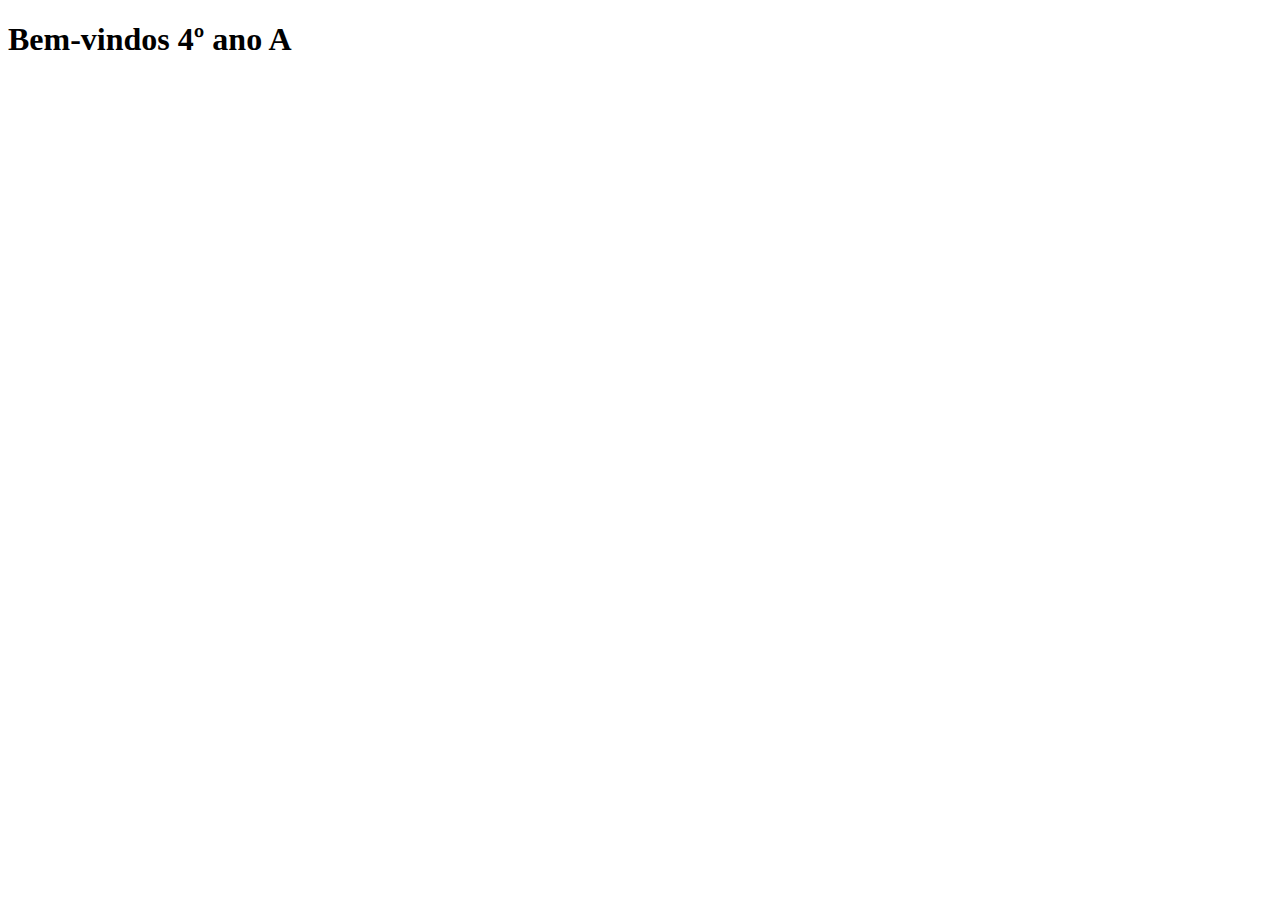
<file: 4º ANO A.html>
<!DOCTYPE html>
<html lang="pt-BR">
<head>
    <meta charset="UTF-8">
    <meta name="viewport" content="width=device-width, initial-scale=1.0">
    <link href="img/favicon-32x32.png" rel="icon">
    <link href="style.css" rel="stylesheet">
    <title>Atividades 4º Ano A</title>
</head>
<body>
    <h1> Bem-vindos 4º ano A</h1>

</body>
</html>
</file>
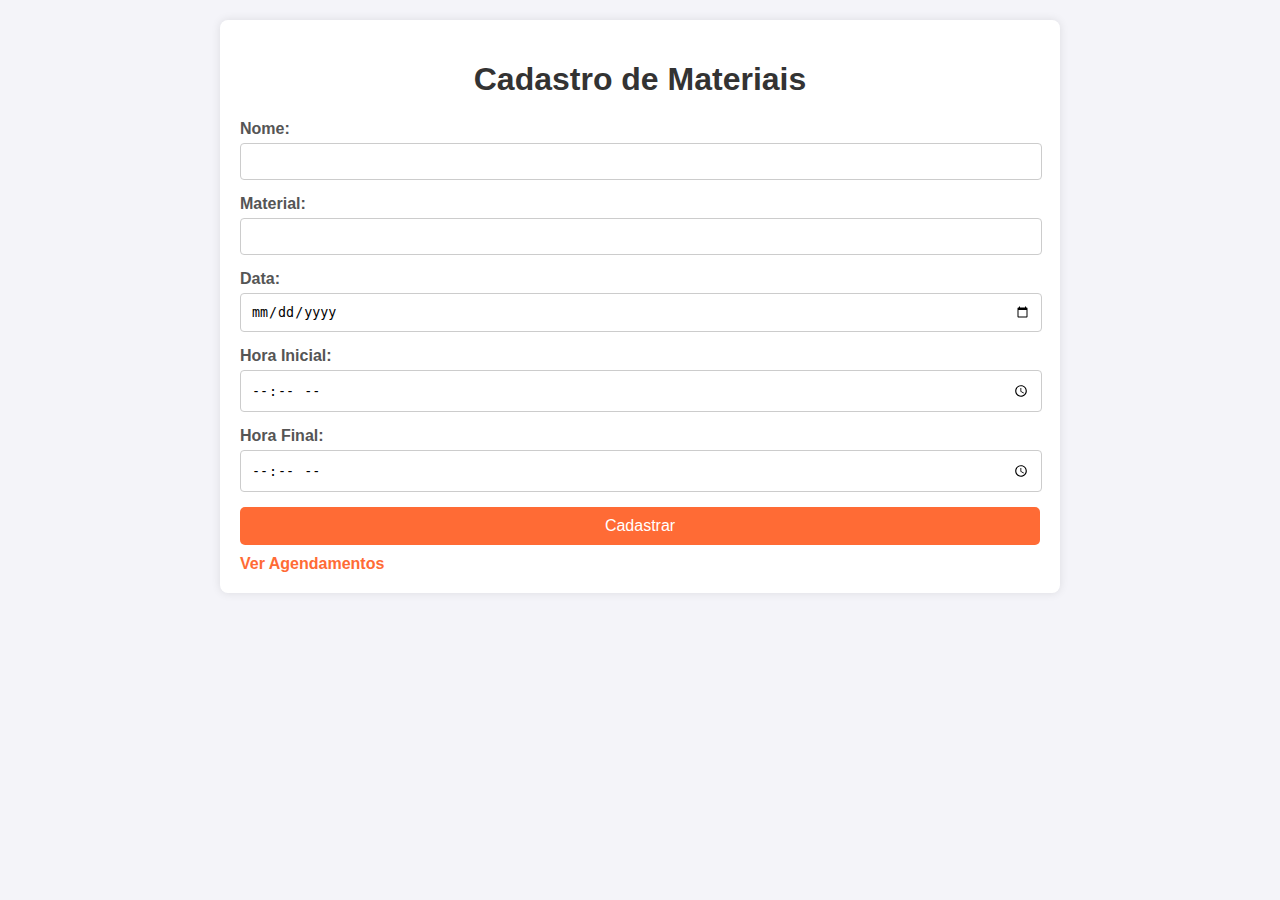
<file: cadastro.html>
<!DOCTYPE html>
<html lang="en">
<head>
    <meta charset="UTF-8">
    <meta http-equiv="X-UA-Compatible" content="IE=edge">
    <meta name="viewport" content="width=device-width, initial-scale=1.0">
    <title>Cadastro de Agendamentos</title>
    <link rel="stylesheet" href="ag.css">
</head>
<body>
    <div class="container">
        <h1>Cadastro de Materiais</h1>
        <form id="agendamentoForm">
            <div class="form-group">
                <label for="nome">Nome:</label>
                <input type="text" id="nome">
            </div>
            <div class="form-group">
                <label for="material">Material:</label>
                <input type="text" id="material">
            </div>
            <div class="form-group">
                <label for="data">Data:</label>
                <input type="date" id="data">
            </div>
            <div class="form-group">
                <label for="horaInicial">Hora Inicial:</label>
                <input type="time" id="horaInicial">
            </div>
            <div class="form-group">
                <label for="horaFinal">Hora Final:</label>
                <input type="time" id="horaFinal">
            </div>
            <button type="submit" id="submitBtn">Cadastrar</button>
        </form>
        <a href="listagem.html" class="link">Ver Agendamentos</a>
    </div>

    <script src="ag.js"></script>
</body>
</html>
</file>
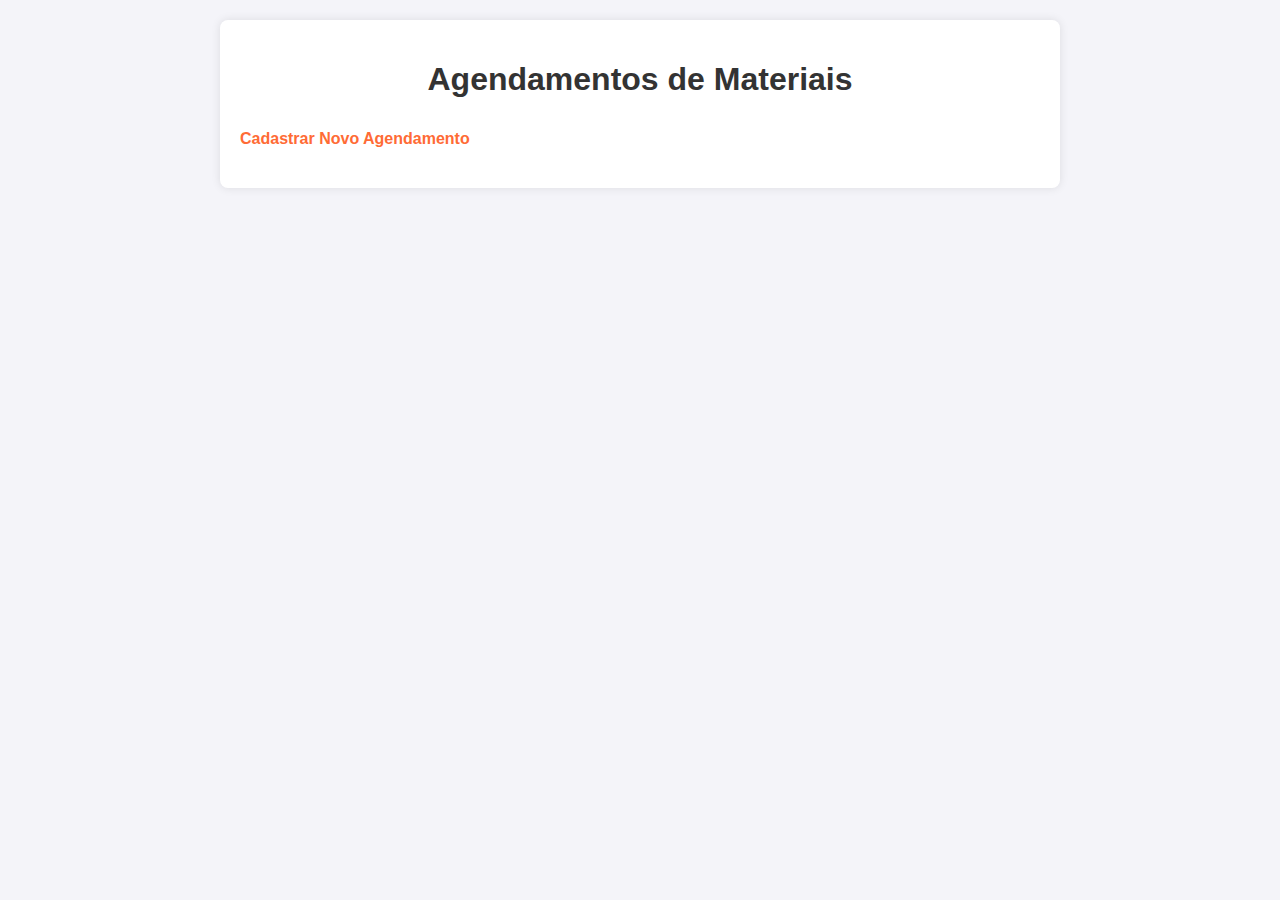
<file: listagem.html>
<!DOCTYPE html>
<html lang="en">
<head>
    <meta charset="UTF-8">
    <meta http-equiv="X-UA-Compatible" content="IE=edge">
    <meta name="viewport" content="width=device-width, initial-scale=1.0">
    <title>Lista de Agendamentos</title>
    <link rel="stylesheet" href="ag.css">
</head>
<body>
    <div class="container">
        <h1>Agendamentos de Materiais</h1>
        <a href="cadastro.html" class="link">Cadastrar Novo Agendamento</a>
        <div id="agendamentosList" class="agendamentos-list"></div>
    </div>

    <script src="ag.js"></script>
</body>
</html>
</file>
<file: style.css>
/********** Template CSS **********/
:root {
    --primary: #5b05fa;
    --secondary: #FFC448;
    --light: #FAFAFB;
    --dark: #12141D;
}

.back-to-top {
    position: fixed;
    display: none;
    right: 45px;
    bottom: 45px;
    z-index: 99;
}

.lik {
    text-align: center;
}

h3, p {
    text-align: justify;
}

.my-6 {
    margin-top: 6rem;
    margin-bottom: 6rem;
}

.py-6 {
    padding-top: 1.5rem;
    padding-bottom: 1.5rem;
    border-radius: 20px;
}

.text-primary {
    color: #0404f7 !important; /* Substitua #FF5733 pela cor desejada */
    margin-top: 2.5rem;
}



/*** Spinner ***/
#spinner {
    opacity: 0;
    visibility: hidden;
    transition: opacity .5s ease-out, visibility 0s linear .5s;
    z-index: 99999;
}

#spinner.show {
    transition: opacity .5s ease-out, visibility 0s linear 0s;
    visibility: visible;
    opacity: 1;
}

.img-fluid {
width: auto;
height: auto;
border-radius: 20px;

}


/*** Button ***/
.btn {
    font-weight: 500;
    transition: .5s;
}

.jk-button {
    background-color: #25d366; /* Cor verde do WhatsApp */
    color: #fff; /* Cor do texto branco */
    border: none;
    padding: 10px 20px;
    cursor: pointer;
    border-radius: 5px;
  }
  
  .jk-button:hover {
    background-color: #128C7E; /* Cor de destaque ao passar o mouse */
  }
.btn.btn-primary,
.btn.btn-secondary {
    color: #FFFFFF;
}

p.p {
    align-content: center;
}


.img-fluid {
    width: 200%;
}


.btn-square {
    width: 38px;
    height: 38px;
}

.btn-sm-square {
    width: 32px;
    height: 32px;
}

.btn-lg-square {
    width: 48px;
    height: 48px;
}

.btn-square,
.btn-sm-square,
.btn-lg-square {
    padding: 0;
    display: flex;
    align-items: center;
    justify-content: center;
    font-weight: normal;
}


/*** Navbar ***/
.navbar.fixed-top {
    display: none;
    transition: .5s;
}

.navbar .navbar-nav .nav-link {
    padding: 20px 15px;
    color: var(--dark);
    font-size: 18px;
    font-weight: 600;
    outline: none;
}

.navbar .navbar-nav .nav-link:hover,
.navbar .navbar-nav .nav-link.active {
    color: var(--primary);
}

@media (max-width: 991.98px) {
    .navbar .navbar-nav .nav-link  {
        padding: 10px 0;
    }
}


/*** esse código deixa padrão  
#home {
    margin-bottom: 6rem;
    background: url(../img/bg-header.png) left top no-repeat;
}
***/

/*** esse código aumenta proporcionalmente ***/  
#home {

        padding: 4rem; /* Ajuste o padding conforme necessário */
    margin-bottom: 2rem;/* Ajuste o padding conforme necessário */
    background: url(bg-header.png) left top no-repeat;
    background-size: 30%; /* Aumenta o tamanho da imagem em 10% */
}

.typed-cursor {
    font-size: 30px;
    color: var(--dark);
}

.btn-play {
    position: relative;
    display: block;
    box-sizing: content-box;
    width: 16px;
    height: 26px;
    border-radius: 100%;
    border: none;
    outline: none !important;
    padding: 18px 20px 20px 28px;
    background: var(--primary);
}

.btn-play:before {
    content: "";
    position: absolute;
    z-index: 0;
    left: 50%;
    top: 50%;
    transform: translateX(-50%) translateY(-50%);
    display: block;
    width: 60px;
    height: 60px;
    background: var(--primary);
    border-radius: 100%;
    animation: pulse-border 1500ms ease-out infinite;
}

.btn-play:after {
    content: "";
    position: absolute;
    z-index: 1;
    left: 50%;
    top: 50%;
    transform: translateX(-50%) translateY(-50%);
    display: block;
    width: 60px;
    height: 60px;
    background: #FFFFFF;
    border-radius: 100%;
    transition: all 200ms;
}

.btn-play span {
    display: block;
    position: relative;
    z-index: 3;
    width: 0;
    height: 0;
    left: -1px;
    border-left: 16px solid var(--primary);
    border-top: 11px solid transparent;
    border-bottom: 11px solid transparent;
}

@keyframes pulse-border {
    0% {
        transform: translateX(-50%) translateY(-50%) translateZ(0) scale(1);
        opacity: 1;
    }

    100% {
        transform: translateX(-50%) translateY(-50%) translateZ(0) scale(2);
        opacity: 0;
    }
}

.modal-video .modal-dialog {
    position: relative;
    max-width: 800px;
    margin: 60px auto 0 auto;
}

.modal-video .modal-body {
    position: relative;
    padding: 0px;
}

.modal-video .close {
    position: absolute;
    width: 30px;
    height: 30px;
    right: 0px;
    top: -30px;
    z-index: 999;
    font-size: 30px;
    font-weight: normal;
    color: #FFFFFF;
    background: #000000;
    opacity: 1;
}


/*** About ***/
#about .years .display-1 {
    font-size: 10rem;
    line-height: 9rem;
}

#about .years h5 {
    letter-spacing: 30px;
    margin-right: -30px;
}


/*** Skills ***/
#skill .progress {
    height: 5px;
    border-radius: 5px;
}

#skill .progress .progress-bar {
    width: 0px;
    border-radius: 5px;
    transition: 3s;
}

#skill .nav-pills .nav-link {
    color: var(--dark);
}

#skill .nav-pills .nav-link.active {
    color: #FFFFFF;
}

#skill .tab-content hr {
    width: 30px;
}


/*** Service ***/
.service-item .bg-icon {
    width: 100px;
    height: 100px;
    display: flex;
    align-items: center;
    justify-content: center;
    background: url(../img/bg-icon.png) center center no-repeat;
    background-size: cover;
}


/*** Project Portfolio ***/
#portfolio-flters li {
    display: inline-block;
    font-weight: 500;
    color: var(--dark);
    cursor: pointer;
    transition: .5s;
    border-bottom: 2px solid transparent;
}

#portfolio-flters li:hover,
#portfolio-flters li.active {
    color: var(--primary);
    border-color: var(--primary);
}

.portfolio-img {
    position: relative;
}

.portfolio-btn {
    position: absolute;
    width: 100%;
    height: 100%;
    top: 0;
    left: 0;
    background: rgba(98, 68, 197, .9);
    display: flex;
    align-items: flex-end;
    justify-content: flex-start;
    padding: 30px;
    padding-bottom: 100px !important;
    opacity: 0;
    transition: .5s;
}

.portfolio-item:hover .portfolio-btn {
    opacity: 1;
    padding-bottom: 30px !important;
}


/*** Team ***/
.team-item img {
    transition: .5s;
}

.team-item:hover img {
    opacity: .7;
}

.team-item .team-text {
    position: absolute;
    left: 0;
    right: 60px;
    bottom: 30px;
    display: flex;
    align-items: center;
    justify-content: space-between;
    opacity: 0;
    transition: .5s;
}

.team-item:hover .team-text {
    right: 30px;
    opacity: 1;
}

.team-item .team-text div {
    transition: .5s;
}

.team-item:hover .team-text div {
    margin-left: 30px;
}


/*** Testimonial ***/
.testimonial-left,
.testimonial-right {
    position: relative;
}

.testimonial-left img,
.testimonial-right img {
    position: absolute;
    padding: 5px;
    border: 1px solid var(--secondary);
    border-radius: 70px;
}

.testimonial-left img:nth-child(1),
.testimonial-right img:nth-child(3) {
    width: 70px;
    height: 70px;
    top: 10%;
    left: 50%;
    transform: translateX(-50%);
}

.testimonial-left img:nth-child(2),
.testimonial-right img:nth-child(2) {
    width: 60px;
    height: 60px;
    top: 50%;
    left: 10%;
    transform: translateY(-50%);
}

.testimonial-left img:nth-child(3),
.testimonial-right img:nth-child(1) {
    width: 50px;
    height: 50px;
    bottom: 10%;
    right: 10%;
}

.testimonial-carousel .owl-item img {
    width: 120px;
    height: 120px;
}

.testimonial-carousel .testimonial-icon {
    position: absolute;
    width: 40px;
    height: 40px;
    left: 50%;
    bottom: -15px;
    transform: translateX(-50%);
    display: flex;
    align-items: center;
    justify-content: center;
    background: #FFFFFF;
    border: 1px solid var(--secondary);
    border-radius: 60px;
}

.testimonial-carousel .owl-dots {
    height: 40px;
    margin-top: 25px;
    display: flex;
    align-items: center;
    justify-content: center;
}

.testimonial-carousel .owl-dot {
    position: relative;
    display: inline-block;
    margin: 0 5px;
    width: 30px;
    height: 30px;
    background: #FFFFFF;
    border: 2px solid var(--secondary);
    border-radius: 30px;
    transition: .5s;
}

.testimonial-carousel .owl-dot::after {
    position: absolute;
    content: "";
    width: 16px;
    height: 16px;
    top: 5px;
    left: 5px;
    border-radius: 16px;
    background: var(--secondary);
    transition: .5s;
}

.testimonial-carousel .owl-dot.active::after {
    background: var(--primary);
}

*/

footer {
  background-color: #181d30;
  text-align: center;
  padding: 25px 0px;
}

footer p {
  color: #fff;
  font-weight: 300;
}

footer p a {
  color: #ff511a;
}


  

  #contact button.orange-button {
    font-size: 14px;
    color: #fff;
    background-color: #ff511a;
    padding: 12px 30px;
    display: inline-block;
    border-radius: 5px;
    font-weight: 500;
    text-transform: capitalize;
    letter-spacing: 0.5px;
    border: none;
    transition: all .3s;
  }
  
  #contact button.orange-button:hover {
    background-color: #43ba7f;
  }



/*** inicio do estili do documento PEI 
  a {
    display: inline-block;
    padding: 10px 20px;
    background-color: #2cf112;
    color: white;
    text-decoration: none;
    border-radius: 5px;
    font-weight: bold;
}

a:hover {
    background-color: #b1e785;
}
***/

/* Estilo específico para o botão de download */
.btn-download {
    display: inline-block;
    padding: 10px 20px;
    background-color: #007bff;
    color: white;
    text-decoration: none;
    border-radius: 5px;
    font-weight: bold;
    transition: background-color 0.3s ease;
}

.btn-download:hover {
    background-color: #0056b3;
}


.img-fluid {
    max-width: none%; /* Remove a restrição de largura */
    height: auto;    /* Mantém a proporção */
}

.ano {
    padding-top: 4rem;
}

.ano .grid-item {
    display: flex;
    justify-content: center;
    align-items: center;
    flex-wrap: wrap; /* Permite que os itens passem para a próxima linha se não couberem */
    gap: 10px; /* Espaço entre os itens */
}

.ano .grid-item p {
    margin: 0; /* Remove a margem padrão */
    
}

.ano .grid-item a {
    color: #FFFFFF; /* Cor do texto personalizada */
    font-weight: bold; /* Texto em negrito */
    text-decoration: none; /* Remover sublinhado */
    padding: 10px; /* Adicionar espaçamento ao redor do texto */
    background-color: #3402f8; /* Cor de fundo para destacar */
    border-radius: 5px; /* Cantos arredondados */
}

.ano .grid-item a:hover {
    color: #42d6f4; /* Cor ao passar o mouse */
    text-decoration: underline; /* Sublinhado ao passar o mouse */
}

.ano .grid-item i {
    margin-right: 20px; /* Ajuste o valor conforme necessário */
    font-size: 1.2em; /* Opcional: aumenta o tamanho do ícone, ajuste conforme necessário */
}
/*
.ano {
    display: grid;
    grid-template-columns: repeat(auto-fit, minmax(80px, 1fr));
    gap: 4px;
    width: 100%;
}

.ano, grid-item {
    background-color: #007bff;
    height: 60px;  
    display: grid;
    align-items: center;
    justify-content: center;
    font-size: 24px;

}
.grid-item: :nth-child(even) {
    backgroud-color: #9868fa80
}
    */
    .dropdown-menu {
        /* Customize the appearance of the dropdown menu */
        background-color: #f9f9f9;
        border: 1px solid #ccc;
        border-radius: 5px;
        box-shadow: 0 2px 5px rgba(0, 0, 0, 0.15);
      }
      
      .dropdown-menu a {
        /* Customize the appearance of submenu items */
        color: #333;
        padding: 10px 20px;
        display: block;
        text-decoration: none;
      }
      
      .dropdown-menu a:hover {
        /* Customize the hover effect for submenu items */
        background-color: #e9e9e9;
      }
</file>
<file: ag.css>
body {
    font-family: Arial, sans-serif;
    margin: 0;
    padding: 20px;
    background-color: #f4f4f9;
}

.container {
    max-width: 800px;
    margin: auto;
    padding: 20px;
    background: white;
    border-radius: 8px;
    box-shadow: 0 0 10px rgba(0, 0, 0, 0.1);
}

h1 {
    text-align: center;
    color: #333;
}

.form-group {
    margin-bottom: 15px;
}

label {
    display: block;
    margin-bottom: 5px;
    font-weight: bold;
    color: #555;
}

input {
    width: calc(100% - 20px);
    padding: 10px;
    margin: 0;
    border: 1px solid #ccc;
    border-radius: 4px;
}

button {
    display: block;
    width: 100%;
    padding: 10px;
    background-color: #ff6b35;
    color: white;
    border: none;
    border-radius: 5px;
    cursor: pointer;
    font-size: 16px;
}

button:hover {
    background-color: #e55b29;
}

.agendamentos-list {
    margin-top: 20px;
}

.agendamento {
    background: #fff;
    margin: 10px 0;
    padding: 15px;
    border-radius: 5px;
    box-shadow: 0 2px 5px rgba(0, 0, 0, 0.1);
    display: flex;
    justify-content: space-between;
    align-items: center;
}

.agendamento h2 {
    margin: 0;
    font-size: 18px;
    color: #333;
}

.agendamento p {
    margin: 5px 0;
    color: #666;
}

.agendamento .buttons {
    display: flex;
    gap: 5px;
}

.agendamento button {
    margin: 0;
    padding: 5px 10px;
    font-size: 14px;
}

.link {
    display: inline-block;
    margin-top: 10px;
    color: #ff6b35;
    text-decoration: none;
    font-weight: bold;
}

.link:hover {
    text-decoration: underline;
}
</file>
